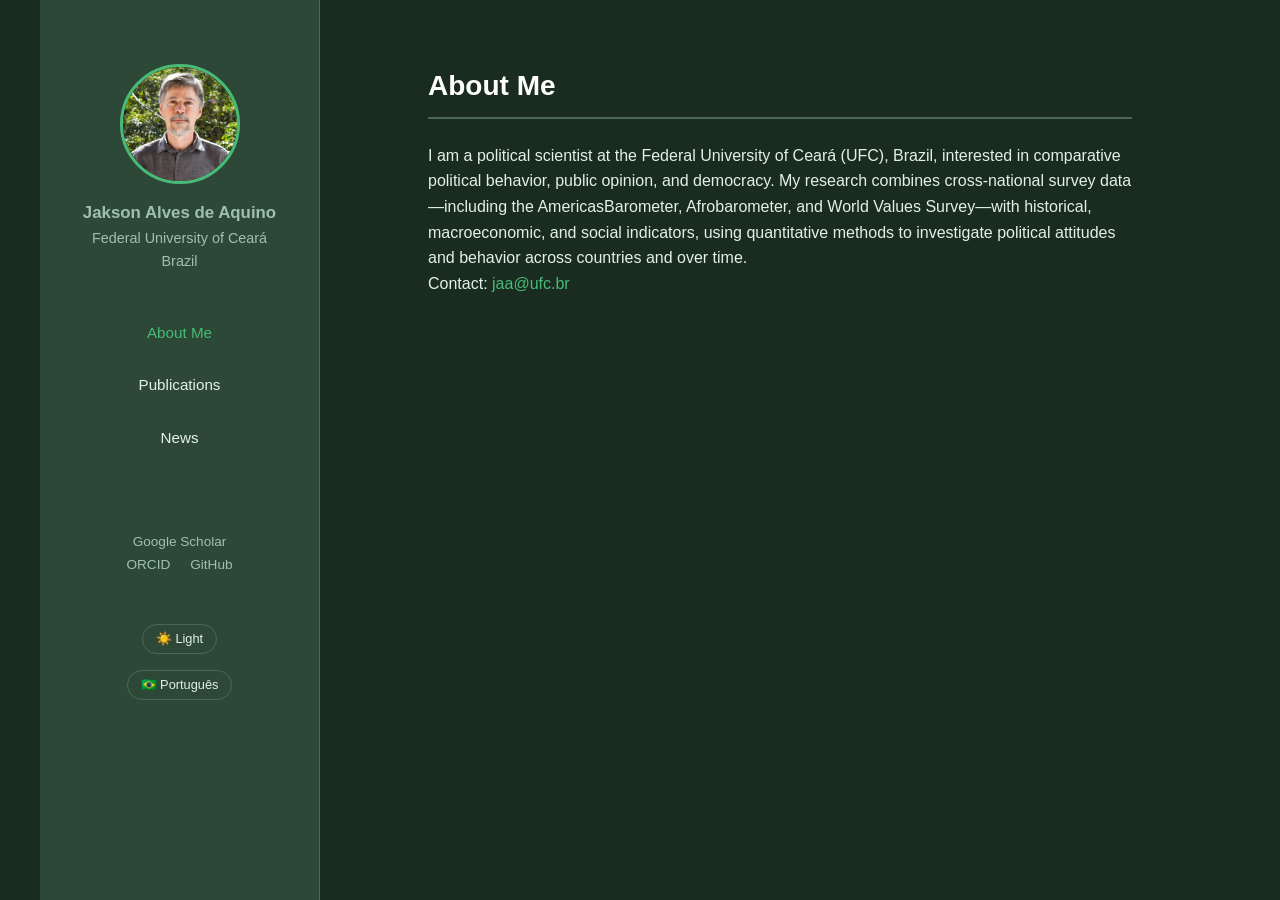
<file: index.html>
<!DOCTYPE html>
<html lang="en">
<head>
  <meta charset="UTF-8">
  <meta name="viewport" content="width=device-width, initial-scale=1.0">
  <title>Jakson Alves de Aquino</title>
  <link rel="stylesheet" href="style.css">
</head>
<body>
<div class="container">
<!-- Floating Profile Sidebar Component -->
<aside class="sidebar">
  <img src="face.jpg" alt="Jakson Alves de Aquino" class="profile-img">
  <h3>Jakson Alves de Aquino</h3>
  <p class="title">Federal University of Ceará<br>Brazil</p>
  <nav>
    <ul class="nav-links">
      <li><a href="#about" class="nav-btn active" data-target="about">About Me</a></li>
      <li><a href="#publications" class="nav-btn" data-target="publications">Publications</a></li>
      <li><a href="#news" class="nav-btn" data-target="news">News</a></li>
    </ul>
  </nav>

  <div class="social-links">
    <a href="https://scholar.google.com/citations?user=JlHUMZ8AAAAJ">Google Scholar</a><br>
    <a href="https://orcid.org/0000-0003-2522-8573">ORCID</a>
    <a href="https://github.com/jalvesaq">GitHub</a>
  </div>
  <button class="theme-toggle-btn" id="themeToggle" aria-label="Toggle dark mode">☀️ Light</button>
  <form action="pt.html" method="get">
    <button class="theme-toggle-btn" type="submit" aria-label="Portuguese version">🇧🇷 Português</button>
  </form>
</aside>

<!-- Main Display Engine -->
<main class="main-content">
  <section id="about" class="active">
    <h2>About Me</h2>

    <p>I am a political scientist at the Federal University of Ceará (UFC),
      Brazil, interested in comparative political behavior, public opinion, and
      democracy. My research combines cross-national survey data&mdash;including
      the AmericasBarometer, Afrobarometer, and World Values Survey&mdash;with
      historical, macroeconomic, and social indicators, using quantitative
      methods to investigate political attitudes and behavior across countries
      and over time.</p>

    <p>Contact: <a href="#" id="minfo" class="mlink">JavaScript required.</a></p>
  </section>

  <section id="publications">
    <h2>Selected Publications</h2>

    <div class="pub-category">
      <h3>Journal Articles</h3>

      <div class="pub-item">
        <p class="pub-title">Environmental equity and urban afforestation in the extreme northeastern Brazilian Amazon
        </p>
        <p class="pub-authors">Jimenez, L. A.; Silvestre, S. M.; <strong>Aquino, J. A.</strong>; Freire, L. M.;
          Toledo,
          J. J.</p>
        <p class="pub-venue"><em>Urban Ecosystems</em>, v. 27, p. 2349-2365, 2024.</p>
        <div class="pub-links">
          <a href="http://dx.doi.org/10.1007/s11252-024-01592-4" class="pub-link">Article</a>
        </div>
      </div>

      <div class="pub-item">
        <p class="pub-title">The meaning of trust for Brazilians with higher education</p>
        <p class="pub-authors"><strong>Jakson Alves de Aquino</strong></p>
        <p class="pub-venue"><em>Social Indicators Research</em>, v. 130, n. 1, p. 325-349, jan. 2017.</p>
        <div class="pub-links">
          <a href="http://dx.doi.org/10.1007/s11205-015-1178-0" class="pub-link">Article</a>
          <a href="d/trust_2013_br.tar.gz" class="pub-link">Questionnarie, data, and R code</a>
        </div>
      </div>

      <div class="pub-item">
        <p class="pub-title">The effect of exposure to political institutions and economic events on demand for
          democracy
          in Africa</p>
        <p class="pub-authors"><strong>Jakson Alves de Aquino</strong></p>
        <p class="pub-venue"><em>Afrobarometer Working Paper</em>, n. 160, September 2015.</p>
        <div class="pub-links">
          <a href="https://www.afrobarometer.org/wp-content/uploads/2022/02/afropaperno160_demand_for_democracy.pdf"
            class="pub-link">PDF</a>
          <a href="d/afr15.tar.gz" class="pub-link">R
            code</a>
        </div>
      </div>

      <div class="pub-item">
        <p class="pub-title">Congressmen in the age of social network sites: Brazilian representatives and Twitter use
        </p>
        <p class="pub-authors">MARQUES, F. P. J. A.; <strong>AQUINO, J. A.</strong>; MIOLA, E.</p>
        <p class="pub-venue"><em>First Monday</em>, v. 19, n. 5, 05/May/2014.</p>
        <div class="pub-links">
          <a href="http://firstmonday.org/ojs/index.php/fm/article/view/5022/4084" class="pub-link">Article</a>
          <a href="d/Brazilian_Congress_Twitter.tar.gz" class="pub-link">Data and R code</a>
        </div>
      </div>

      <div class="pub-item">
        <p class="pub-title">Cooperation among virtual anthropoids in a complex environment</p>
        <p class="pub-authors"><strong>Jakson Alves de Aquino</strong></p>
        <p class="pub-venue"><em>Interdisciplinary Description of Complex Systems</em>, v. 9, n. 1, p. 56-80, 2011.
        </p>
        <div class="pub-links">
          <a href="http://indecs.eu/2011/indecs2011-pp56-80.pdf" class="pub-link">PDF</a>
          <a href="d/anthropoids-080909.tar.gz" class="pub-link">Original code</a> (no longer compiles)
          <a href="https://github.com/jalvesaq/anthropoids" class="pub-link">New code</a> (for Linux)
        </div>
      </div>

      <div class="pub-item">
        <p class="pub-title">Two evolutionary games: Collective Action and Prisoner&#8217;s Dilemma</p>
        <p class="pub-authors"><strong>Jakson Alves de Aquino</strong></p>
        <p class="pub-venue">In: Delrieux, Claudio &amp; Legris, Javier (Org.). <em>Computer Modeling of Scientific
            Reasoning</em>. Buenos Aires, 2003. p. 1-14.</p>
        <div class="pub-links">
          <a href="d/Aquino%202003%20Two%20games.pdf" class="pub-link">PDF</a>
          <a href="d/twogames.zip" class="pub-link">Code</a>
        </div>
      </div>

    </div>

    <div class="pub-category">
      <h3>Conference Proceedings</h3>

      <div class="pub-item">
        <p class="pub-title">The social dynamics of religiosity decline</p>
        <p class="pub-authors"><strong>Jakson Alves de Aquino</strong></p>
        <p class="pub-venue"><em>27th World Congress of Political Science</em>, Buenos Aires, Argentina, 15-19 July
          2023.</p>
        <div class="pub-links">
          <a href="d/dyn_rel_decl.pdf" class="pub-link">PDF</a>
        </div>
      </div>
    </div>

    <p><a href="pt.html#publicacoes" class="pub-link">Publications in Portuguese</a></p>


  </section>


  <section id="news">
    <h2>News</h2>
    <div id="news-feed-container">

      <article class="news-post">
        <div class="news-date">October 25, 2026</div>
        <div class="news-body">
          In October 2025, I submitted a request to the faculty board of the Department
          of Social Sciences at the Federal University of Ceará to transfer to the
          University of International Integration of Afro-Brazilian Lusophony (<a
            href="https://unilab.edu.br/">Unilab</a>), but the request was denied. In
          August 2026, I appealed the decision, and my appeal was granted. I expect the
          transfer to take effect immediately after the end of the current semester.
        </div>
      </article>

    </div>
  </section>

</main>
</div>
<script src="script.js"></script>
</body>
</html>
</file>
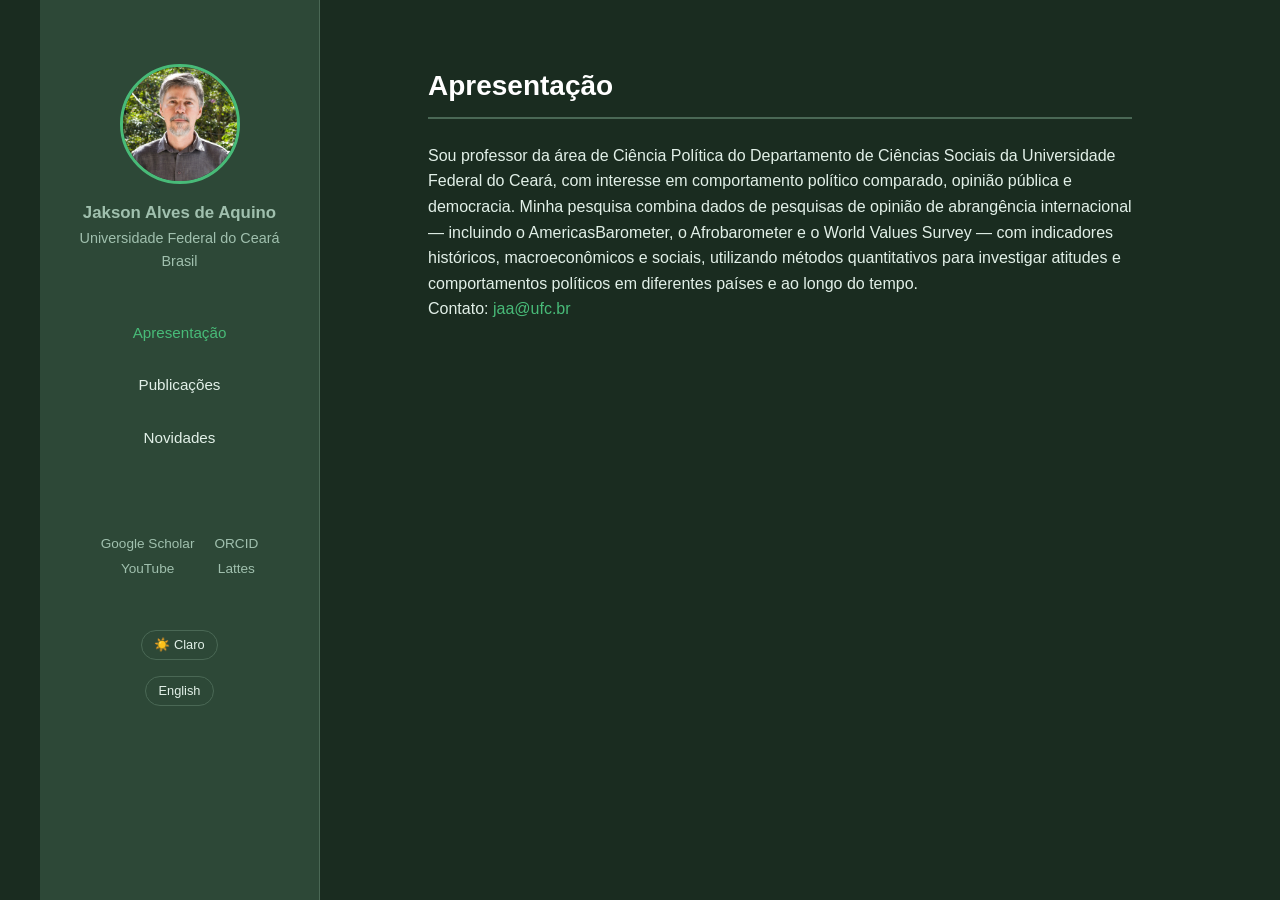
<file: pt.html>
<!DOCTYPE html>
<html lang="pt">
<head>
  <meta charset="UTF-8">
  <meta name="viewport" content="width=device-width, initial-scale=1.0">
  <title>Jakson Alves de Aquino</title>
  <link rel="stylesheet" href="style.css">
</head>
<body>
<div class="container">
<!-- Floating Profile Sidebar Component -->
<aside class="sidebar">
  <img src="face.jpg" alt="Jakson Alves de Aquino" class="profile-img">
  <h3>Jakson Alves de Aquino</h3>
  <p class="title">Universidade Federal do Ceará<br>Brasil</p>

  <nav>
    <ul class="nav-links">
      <li><a href="#apres" class="nav-btn active" data-target="apres">Apresentação</a></li>
      <li><a href="#publicacoes" class="nav-btn" data-target="publicacoes">Publicações</a></li>
      <li><a href="#news" class="nav-btn" data-target="news">Novidades</a></li>
    </ul>
  </nav>

  <div class="social-links">
    <table style="margin: 0 auto;">
      <tr>
        <td><a href="https://scholar.google.com/citations?user=JlHUMZ8AAAAJ">Google Scholar</a></td>
        <td></td>
        <td><a href="https://orcid.org/0000-0003-2522-8573">ORCID</a></td>
      </tr>
      <tr>
        <td><a href="https://www.youtube.com/@jalvesaq">YouTube</a></td>
        <td></td>
        <td><a href="http://lattes.cnpq.br/8056757049654019">Lattes</a></td>
      </tr>
    </table>
  </div>
  <button class="theme-toggle-btn" id="themeToggle" aria-label="Mudar para modo claro">☀️ Claro</button>
  <form action="index.html" method="get">
    <button class="theme-toggle-btn" type="submit" aria-label="Versão em inglês">English</button>
  </form>
</aside>

<main class="main-content">
  <section id="apres" class="active">
    <h2>Apresentação</h2>

    <p>Sou professor da área de Ciência Política do Departamento de Ciências
      Sociais da Universidade Federal do Ceará, com interesse em comportamento
      político comparado, opinião pública e democracia. Minha pesquisa combina
      dados de pesquisas de opinião de abrangência internacional &mdash;
      incluindo o AmericasBarometer, o Afrobarometer e o World Values Survey
      &mdash; com indicadores históricos, macroeconômicos e sociais, utilizando
      métodos quantitativos para investigar atitudes e comportamentos políticos
      em diferentes países e ao longo do tempo.</p>

    <p>Contato: <a href="#" id="minfo" class="mlink">JavaScript required.</a></p>

  </section>

  <section id="publicacoes">
    <h2>Publicações</h2>

    <p><a href="index.html#publications" class="pub-link">Publicações em inglês</a></p>

    <div class="pub-category">
      <h3>Artigos</h3>

      <div class="pub-item">
        <p class="pub-title">El voto por el MAS en las elecciones presidenciales de Bolivia (2002-2020)</p>
        <p class="pub-authors">CUNHA FILHO, C. M.; BOTELHO, J. C. A.; BONIFÁCIO, R.; <strong>AQUINO, J. A.</strong></p>
        <p class="pub-venue"><em>Opinião Pública</em>, v. 31, p. 1-28, 2025.</p>
        <div class="pub-links">
          <a href="https://doi.org/10.1590/1807-0191202531119" class="pub-link">Artigo</a>
          <a href="https://www.cesop.unicamp.br/dl/1JcLwSqowNQ_MDA_40400_" class="pub-link">Código</a>
        </div>
      </div>

      <!--
      <div class="pub-item">
        <p class="pub-title"></p>
        <p class="pub-authors"></p>
        <p class="pub-venue"></p>
        <div class="pub-links">
          <a href="" class="pub-link">PDF</a>
          <a href="" class="pub-link">Código</a>
        </div>
      </div>
      -->


      <div class="pub-item">
        <p class="pub-title">Política e etnicidade na nação moçambicana no contexto das eleições de 2019</p>
        <p class="pub-authors">MELO, C.; MARTINS, M. D.; <strong>AQUINO, J. A.</strong>; ALVES, G. M.</p>
        <p class="pub-venue"><em>Opinião Pública</em>, v. 30, p. 1-24, 2024.</p>
        <div class="pub-links">
          <a href="https://doi.org/10.1590/1807-0191202430122" class="pub-link">Artigo</a>
          <a href="d/Mocambique_2019.zip" class="pub-link">Código</a>
        </div>
      </div>

      <div class="pub-item">
        <p class="pub-title">"Femininas e Bolsogatas": conservadorismo e adesão de mulheres ao bolsonarismo.</p>
        <p class="pub-authors">SENA, N. B.; <strong>AQUINO, J. A.</strong></p>
        <p class="pub-venue"><em>Politica Hoje</em>, v. 30, p. 97-116, 2021.</p>
        <div class="pub-links">
          <a href="https://doi.org/10.51359/1808-8708.2021.258899" class="pub-link">Artigo</a>
          <a href="d/sena_2021.tar.gz" class="pub-link">Código</a>
          <a href="https://www.youtube.com/watch?v=iLGmmOPppv8" class="pub-link">YouTube</a>
        </div>
      </div>

      <div class="pub-item">
        <p class="pub-title">Violência e satisfação com a democracia no Brasil</p>
        <p class="pub-authors">GOMES, M. L.; <strong>AQUINO, J. A.</strong></p>
        <p class="pub-venue"><em>Opinião Pública</em>, v. 24, p. 209-238, 2018.</p>
        <div class="pub-links">
          <a href="http://www.scielo.br/pdf/op/v24n1/1807-0191-op-24-1-0209.pdf" class="pub-link">PDF</a>
          <a href="d/Gomes_e_Aquino_2018.R" class="pub-link">Código</a>
        </div>
      </div>

      <div class="pub-item">
        <p class="pub-title">Contexto familiar e cumprimento da condicionalidade de frequência escolar no Programa Bolsa
          Família no Ceará</p>
        <p class="pub-authors">ABREU, D.; <strong>AQUINO, J. A.</strong></p>
        <p class="pub-venue"><em>Educar em Revista</em>, Curitiba, Brasil, v. 33, n. especial 2, p. 55-69, set. 2017.
        </p>
        <div class="pub-links">
          <a href="http://revistas.ufpr.br/educar/article/download/52955/33528" class="pub-link">PDF</a>
          <a href="d/Dados_PBF_no_CE.zip" class="pub-link">Código</a>
        </div>
      </div>

      <div class="pub-item">
        <p class="pub-title">Software livre e desenvolvimento de trabalhos científicos: o R como exemplo a ser seguido
        </p>
        <p class="pub-authors"><strong>Jakson Alves de Aquino</strong></p>
        <p class="pub-venue"><em>Revista Política Hoje</em>. v. 24, n. 2, 2015.</p>
        <div class="pub-links">
          <a href="https://periodicos.ufpe.br/revistas/politicahoje/article/download/3720/3022" class="pub-link">PDF</a>
        </div>
      </div>

      <div class="pub-item">
        <p class="pub-title">Parlamentares, representação política e redes sociais digitais: perfis de uso do Twitter na
          Câmara dos Deputados.</p>
        <p class="pub-authors">MARQUES, F. P. J. A.; <strong>AQUINO, J. A.</strong>; MIOLA, E.</p>
        <p class="pub-venue"><em>Opinião Pública</em>, v. 20, n. 2, Campinas, ago. 2014.</p>
        <div class="pub-links">
          <a href="http://www.scielo.br/pdf/op/v20n2/0104-6276-op-20-02-00178.pdf" class="pub-link">PDF</a>
          <a href="d/Twitter_na_Camara.tar.gz" class="pub-link">Dados e código</a>
        </div>
      </div>

      <div class="pub-item">
        <p class="pub-title">Deputados brasileiros no Twitter: um estudo quantitativo dos padrões de adoção e uso da
          ferramenta.</p>
        <p class="pub-authors">MARQUES, F. P. J. A.; <strong>AQUINO, J. A.</strong>; MIOLA, E.</p>
        <p class="pub-venue"><em>Revista Brasileira de Ciência Política</em>, v. 14, p. 201-225, 2014.</p>
        <div class="pub-links">
          <a href="http://periodicos.unb.br/index.php/rbcp/article/download/11407/8103" class="pub-link">PDF</a>
          <a href="d/Deputados_no_Twitter.tar.gz" class="pub-link">Dados
            e código</a>
        </div>
      </div>

      <div class="pub-item">
        <p class="pub-title">Cor e status marital no Brasil</p>
        <p class="pub-authors"><strong>Jakson Alves de Aquino</strong></p>
        <p class="pub-venue"><em>Revista de Ciências Sociais</em>, v. 42, n. 2, p. 75-90, 2011.</p>
        <div class="pub-links">
          <a href="https://periodicos.ufc.br/revcienso/article/view/434/416" class="pub-link">PDF</a>
          <a href="d/racismo.zip" class="pub-link">Código</a>
        </div>
      </div>

      <div class="pub-item">
        <p class="pub-title">A derrota de Tasso Jereissati na disputa para o Senado em 2010: Como entender a dissolução
          de suas bases eleitorais?</p>
        <p class="pub-authors">CARVALHO, R. M. V. A.; <strong>AQUINO, J. A.</strong></p>
        <p class="pub-venue"><em>Revista Debates</em>, Porto Alegre, v. 5, n. 2, p. 145-180, jul.-dec. 2011.</p>
        <div class="pub-links">
          <a href="http://seer.ufrgs.br/debates/article/download/22587/14557" class="pub-link">Artigo</a>
          <a href="d/Tasso_2010.tar.gz" class="pub-link">Dados e código</a>
        </div>
      </div>

      <div class="pub-item">
        <p class="pub-title">Socialização e política</p>
        <p class="pub-authors"><strong>Jakson Alves de Aquino</strong></p>
        <p class="pub-venue"><em>Sociedade e Cultura</em>, UFG, v. 7, n. 2, jul./dez., 2004. p. 91-105.</p>
        <div class="pub-links">
          <a href="d/Aquino%202004%20Socialização%20e%20política.pdf" class="pub-link">PDF</a>
        </div>
      </div>

      <div class="pub-item">
        <p class="pub-title">As teorias da ação social de Coleman e de Bourdieu</p>
        <p class="pub-authors"><strong>Jakson Alves de Aquino</strong></p>
        <p class="pub-venue"><em>Humanidades e Ciências Sociais</em>. UECE, v. 2, n. 2, 2000. p. 17-29.</p>
        <div class="pub-links">
          <a href="d/Aquino%202000%20Teorias%20da%20ação%20de%20Coleman%20e%20Bourdieu.pdf" class="pub-link">PDF</a>
          <a href="" class="pub-link">Código</a>
        </div>
      </div>

    </div>

    <div class="pub-category">
      <h3>Livros</h3>
      <div class="pub-item">
        <p class="pub-title">R para cientistas sociais</p>
        <p class="pub-authors"><strong>Jakson Alves de Aquino</strong></p>
        <p class="pub-venue">Ilhéus, BA: Editus, 2014.</p>
        <div class="pub-links">
          <a href="https://www.uesc.br/editora/livrosdigitais_20140513/r_cientistas.pdf" class="pub-link">PDF</a>
          <a href="d/RparaCS-dados.tar.gz" class="pub-link">Data for Linux</a>
          <a href="d/RparaCS-dados.zip" class="pub-link">Data for Windows</a>
        </div>
      </div>

      <div class="pub-item">
        <p class="pub-title">Formação de alianças e cooperação entre antropoides virtuais: um modelo computacional
          baseado em agentes</p>
        <p class="pub-authors"><strong>Jakson Alves de Aquino</strong></p>
        <p class="pub-venue">Fortaleza: Edições UFC, 2012.</p>
        <div class="pub-links">
          <a href="d/Aquino%202012%20Antropoides%20virtuais.pdf" class="pub-link">PDF</a>
          <a href="https://github.com/jalvesaq/anthropoids" class="pub-link">Código</a>
        </div>
      </div>

    </div>

    <div class="pub-category">
      <h3>Capítulos</h3>

      <div class="pub-item">
        <p class="pub-title">R na pesquisa acadêmica</p>
        <p class="pub-authors"><strong>Jakson Alves de Aquino</strong></p>
        <p class="pub-venue">In: MOTTA, L. D.; ZANON, B. V. B. (Org.). <em>Metodologia de pesquisa em sociologia:
            elaborando um projeto e realizando uma pesquisa</em>. 1ed.São Carlos: EdUFSCar, 2024, p. 143-158.</p>
        <div class="pub-links">
          <a href="d/Aquino%202024%20R%20na%20pesquisa%20academica.pdf" class="pub-link">PDF</a>
        </div>
      </div>

      <div class="pub-item">
        <p class="pub-title">Protagonismo juvenil: avaliação comparada entre escolas públicas de ensino médio regular e
          profissional</p>
        <p class="pub-authors">FREITAS, C. M. C. S.; <strong>AQUINO, J. A.</strong></p>
        <p class="pub-venue">In: ANDRADE, F. R. B.; ANDRADE, H. P. (Org.).
          <em>Políticas de ensino médio e educação profissional: contextos,
            saberes e protagonismo no espaço escolar</em>. Brasília: ANPAE, 2021, p. 140-153.
        </p>
        <div class="pub-links">
          <a href="d/Freitas%202021%20Protagonismo%20EEEP.pdf" class="pub-link">PDF</a>
          <a href="d/ProtagonismoEstudantil.zip" class="pub-link">Código</a>
        </div>
      </div>

      <div class="pub-item">
        <p class="pub-title">Conservadorismo e ressentimento: duas fontes do antipetismo</p>
        <p class="pub-authors"><strong>Jakson Alves de Aquino</strong></p>
        <p class="pub-venue">In: SILVA, Emanuel Freitas da; FROTA, Francisco Horácio da Silva; SILVA, Maria Andrea Luz
          da (Orgs.). <em>Atores políticos e dinâmicas eleitorais</em>. Fortaleza: Edmeta, 2019. p. 232-273.</p>
        <div class="pub-links">
          <a href="d/Aquino%202019%20Duas%20fontes%20do%20antipetismo.pdf" class="pub-link">PDF</a>
          <a href="d/Aquino_2019_Antipetismo.R" class="pub-link">Código</a>
        </div>
      </div>

    </div>

    <div class="pub-category">
      <h3>Trabalhos apresentados</h3>

      <div class="pub-item">
        <p class="pub-title">Conservadorismo e ressentimento como fontes do antipetismo no Estado do Ceará</p>
        <p class="pub-authors"><strong>Jakson Alves de Aquino</strong></p>
        <p class="pub-venue"><em>12º Encontro da ABCP</em>. João Pessoa (Online), out. 2020.</p>
        <div class="pub-links">
          <a href="https://www.abcp2020.sinteseeventos.com.br/arquivo/downloadpublic?q=YToyOntzOjY6InBhcmFtcyI7czozNToiYToxOntzOjEwOiJJRF9BUlFVSVZPIjtzOjQ6IjUzMjAiO30iO3M6MToiaCI7czozMjoiZDMyNjU0NGE4MTk3YWMzYzE1Mzg2YmQ4MmQ2YTBjYmYiO30%3D"
            class="pub-link">PDF</a>
        </div>
      </div>
    </div>

    <div class="pub-item">
      <p class="pub-title">Evolução humana e política: empatia e representação política, senso de comunidade e
        legitimidade do regime político</p>
      <p class="pub-authors"></p>
      <p class="pub-venue"><em>14º Encontro da ABCP</em>, Salvador, 5 a 8/08/2024.</p>
      <div class="pub-links">
        <a href="d/Aquino%202024%20Natureza%20humana%20e%20comportamento%20politico.pdf" class="pub-link">PDF</a>
      </div>
    </div>

    <div class="pub-category">
      <h3>Outros</h3>

      <div class="pub-item">
        <p class="pub-title">Pesquisa EPDS (Banco de Dados)</p>
        <p class="pub-authors"><strong>AQUINO, J.</strong>; ABREU, D. (Org.)</p>
        <p class="pub-venue">Fortaleza: Universidade Federal do Ceará, 2017.</p>
        <div class="pub-links">
          <a href="d/EPDS_2017.zip" class="pub-link">PDF</a>
        </div>
      </div>

      <div class="pub-item">
        <p class="pub-title">O processo decisório no Governo do Estado do Ceará (1995-98): o Porto e a Refinaria</p>
        <p class="pub-authors"><strong>Jakson Alves de Aquino</strong></p>
        <p class="pub-venue">Fortaleza, UFC, 2000. (Dissertação de Mestrado).</p>
        <div class="pub-links">
          <a href="d/processo.pdf" class="pub-link">PDF</a>
        </div>
      </div>

      <div class="pub-item">
        <p class="pub-title">Democracia e disciplina: as eleições para diretores em escolas públicas</p>
        <p class="pub-authors"><strong>Jakson Alves de Aquino</strong></p>
        <p class="pub-venue">Fortaleza, UECE, 1997. (Monografia de Bacharelado).</p>
        <div class="pub-links">
          <a href="d/monograf.pdf" class="pub-link">PDF</a>
        </div>
      </div>

    </div>

    <div class="pub-category">
      <h3>Tradução</h3>

      <div class="pub-item">
        <p class="pub-title">Evitando plágio</p>
        <p class="pub-authors"><strong>Ken Kirkpatrick</strong></p>
        <p class="pub-venue"></p>
        <div class="pub-links">
          <a href="d/plagio.pdf" class="pub-link">PDF</a>
        </div>
      </div>

    </div>
  </section>

  <section id="news">
    <h2>Novidades</h2>
    <div id="news-feed-container">

      <article class="news-post">
        <div class="news-date">25 de outubro de 2026</div>
        <div class="news-body">Em outubro de 2025, solicitei ao colegiado do
          Departamento de Ciências Sociais da UFC transferência por permuta
          para a Universidade da Integração Internacional da Lusofonia
          Afro-Brasileira &mdash; <a href="https://unilab.edu.br/">Unilab</a>,
          mas o pedido foi negado. Em agosto de 2026, pedi reconsideração da
          solicitação que, desta vez, foi aceita. Minha expectativa é de
          que a transferência seja efetivada logo após o final do semestre
          atual.</div>
      </article>

    </div>
  </section>

</main>
</div>
<script src="script.js"></script>
</body>
</html>
</file>
<file: style.css>
/* --- Global Reset & Theme Variables --- */
* {
    box-sizing: border-box;
    margin: 0;
    padding: 0;
}

:root {
    --bg-color: #1A2C20;
    --sidebar-bg: #2D4837;
    --text-color: #E2F0E8;
    --text-muted: #A0C0AE;
    --heading-color: #FFFFFF;
    --border-color: #4A6855;
    --accent-color: #48BB78;
    --sidebar-width: 280px;
    --font-stack: -apple-system, BlinkMacSystemFont, "Segoe UI", Roboto, Helvetica, Arial, sans-serif;
}

[data-theme="light"] {
    --bg-color: #f8f8f8;
    --sidebar-bg: #ffffff;
    --text-color: #2D4837;
    --text-muted: #719680;
    --heading-color: #1A2C20;
    --border-color: #E2F0E8;
    --accent-color: #2F855A;
}

body {
    font-family: var(--font-stack);
    background-color: var(--bg-color);
    color: var(--text-color);
    line-height: 1.6;
    display: flex;
    flex-direction: column;
    transition: background-color 0.3s, color 0.3s;
}

a {
    color: var(--accent-color);
    text-decoration: none;
}

.mlink {
    color: var(--accent-color);
    text-decoration: none;
    direction: rtl;
    unicode-bidi: bidi-override;
}

/* --- Layout Structure --- */
.container {
    display: flex;
    flex-direction: column;
    width: 100%;
    max-width: 1200px;
    margin: 0 auto;
    position: relative;
}

/* --- Sidebar Layout --- */
.sidebar {
    background-color: var(--sidebar-bg);
    border-bottom: 1px solid var(--border-color);
    padding: 2rem;
    font-size: 0.9rem;
    color: var(--text-muted);
    text-align: center;
    transition: background-color 0.3s, border-color 0.3s;
}

.profile-img {
    width: 120px;
    height: 120px;
    border-radius: 50%;
    object-fit: cover;
    margin-bottom: 1rem;
    border: 3px solid var(--accent-color);
}

.sidebar h1 {
    font-size: 1.0rem;
    margin-bottom: 0.25rem;
    color: var(--heading-color);
}

.sidebar .title {
    font-size: 0.9rem;
    color: var(--text-muted);
    margin-bottom: 1.5rem;
}

.nav-links {
    display: flex;
    justify-content: center;
    gap: 1rem;
    list-style: none;
    margin-bottom: 1.5rem;
}

.nav-links a {
    text-decoration: none;
    color: var(--text-color);
    font-weight: 500;
    font-size: 0.95rem;
    padding: 0.25rem 0.5rem;
    transition: color 0.2s;
}

.nav-links a.active,
.nav-links a:hover {
    color: var(--accent-color);
}

.social-links {
    justify-content: center;
}

.social-links a {
    display: inline-block;
    margin: 0 0.5rem;
    color: var(--text-muted);
    font-size: 0.85rem;
    text-decoration: none;
}

.social-links a:hover {
    color: var(--accent-color);
}

.theme-toggle-btn {
    background: none;
    border: 1px solid var(--border-color);
    color: var(--text-color);
    padding: 0.4rem 0.8rem;
    border-radius: 20px;
    cursor: pointer;
    font-size: 0.8rem;
    margin-top: 1rem;
    transition: all 0.2s ease;
}

.theme-toggle-btn:hover {
    background-color: var(--border-color);
    color: var(--accent-color);
}

/* --- Main Content Layout --- */
.main-content {
    padding: 2rem;
    max-width: 800px;
    width: 100%;
    margin: 0 auto;
}

section {
    display: none;
    margin-bottom: 3rem;
}

section.active {
    display: block;
}

h2 {
    font-size: 1.75rem;
    border-bottom: 2px solid var(--border-color);
    padding-bottom: 0.5rem;
    margin-bottom: 1.5rem;
    color: var(--heading-color);
}

.item {
    margin-bottom: 1.25rem;
}

.item-title {
    font-weight: 600;
    color: var(--heading-color);
}

.item-meta {
    font-size: 0.85rem;
    color: var(--text-muted);
}

@keyframes fadeIn {
    from {
        opacity: 0;
        transform: translateY(10px);
    }

    to {
        opacity: 1;
        transform: translateY(0);
    }
}

/* --- Media Query: Desktop Fixed Viewports --- */
@media (min-width: 992px) {
    body {
        flex-direction: row;
        justify-content: center;
    }

    .container {
        display: grid;
        grid-template-columns: var(--sidebar-width) 1fr;
        width: 100%;
        max-width: 1200px;
        margin: 0 auto;
    }

    .sidebar {
        position: sticky;
        top: 0;
        height: 100vh;
        border-right: 1px solid var(--border-color);
        border-bottom: none;
        padding: 4rem 2rem 2rem 2rem;
        display: flex;
        flex-direction: column;
        align-items: center;
        overflow-y: auto;
        scrollbar-width: thin;
    }

    .sidebar::-webkit-scrollbar {
        width: 6px;
    }

    .sidebar::-webkit-scrollbar-track {
        background: transparent;
    }

    .sidebar::-webkit-scrollbar-thumb {
        background-color: var(--border-color);
        border-radius: 10px;
    }

    .nav-links {
        flex-direction: column;
        gap: 0.75rem;
        width: 100%;
        text-align: center;
        margin-top: 1rem;
    }

    .nav-links a {
        display: block;
        width: 100%;
        padding: 0.5rem;
    }

    .social-links {
        margin-top: 3rem;
        padding-bottom: 2rem;
    }

    .main-content {
        padding: 4rem 3rem;
        width: 100%;
        box-sizing: border-box;
    }
}

/* Publication Formatting --- */
.pub-category h3 {
    font-size: 1.2rem;
    color: var(--heading-color);
    margin: 2rem 0 1rem 0;
    text-transform: uppercase;
    letter-spacing: 0.05em;
    font-weight: 600;
}

.pub-item {
    padding: 1rem 0;
    border-bottom: 1px dashed var(--border-color);
}

.pub-item:last-child {
    border-bottom: none;
}

.pub-title {
    font-weight: 600;
    color: var(--heading-color);
    font-size: 1.05rem;
}

.pub-authors {
    font-size: 0.95rem;
    color: var(--text-color);
}

.pub-authors strong {
    color: var(--accent-color);
}

.pub-venue {
    font-size: 0.95rem;
    color: var(--text-muted);
}

.pub-links {
    margin-top: 0.5rem;
    display: flex;
    gap: 0.75rem;
}

.pub-link {
    font-size: 0.85rem;
    color: var(--accent-color);
    text-decoration: none;
    background: none;
    border: none;
    cursor: pointer;
    font-weight: 500;
    padding: 0;
}

.pub-link:hover {
    text-decoration: underline;
}

/* --- News Feed --- */
.news-post {
    background-color: var(--sidebar-bg);
    border-left: 4px solid var(--accent-color);
    padding: 1.5rem;
    margin-bottom: 1.5rem;
    border-radius: 0 8px 8px 0;
    border-top: 1px solid var(--border-color);
    border-right: 1px solid var(--border-color);
    border-bottom: 1px solid var(--border-color);
    transition: transform 0.2s ease;
}

.news-post:hover {
    transform: translateX(4px);
}

.news-date {
    font-size: 0.85rem;
    font-weight: 600;
    color: var(--accent-color);
    text-transform: uppercase;
    letter-spacing: 0.05em;
    margin-bottom: 0.5rem;
}

.news-body {
    font-size: 1rem;
    color: var(--text-color);
    line-height: 1.6;
}
</file>
